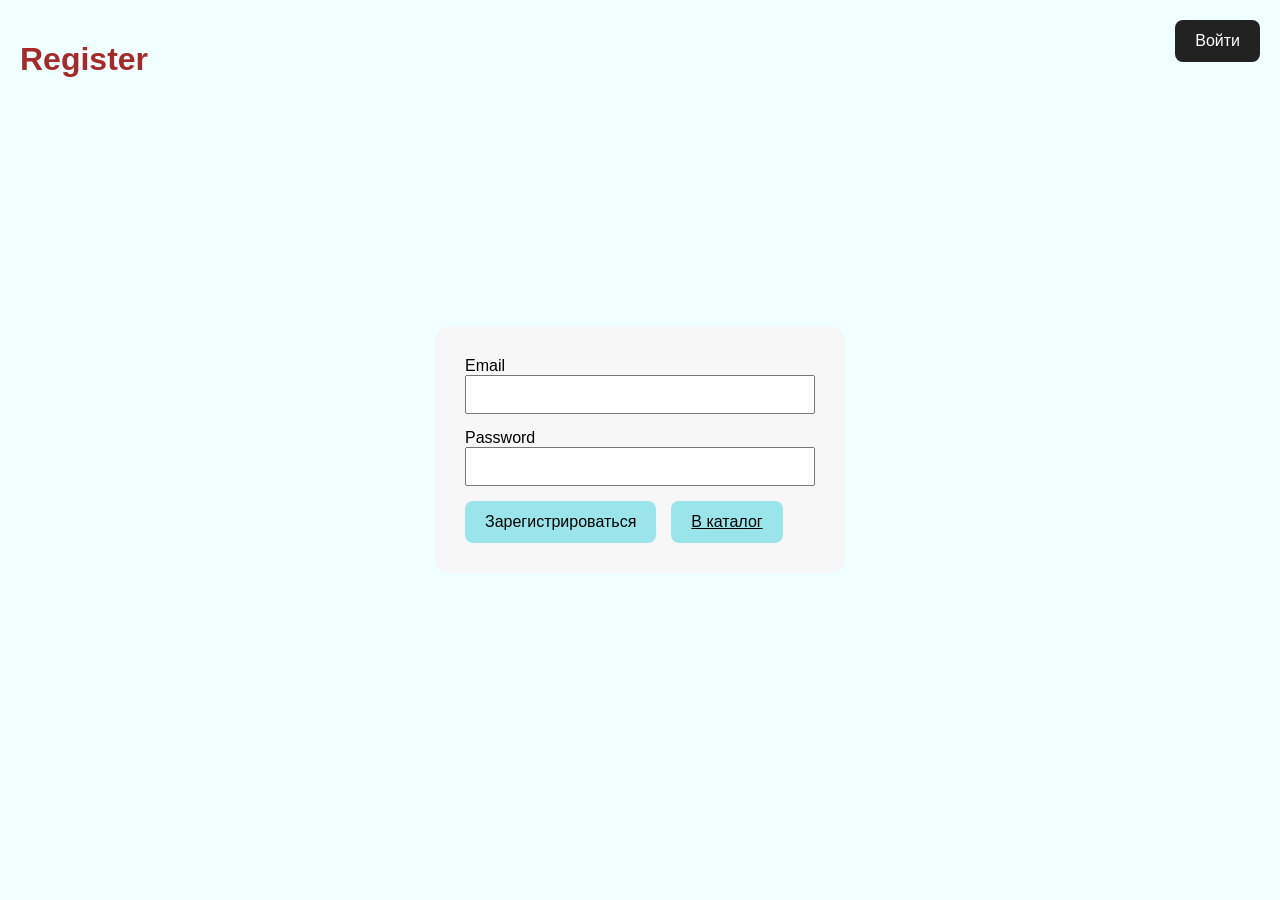
<file: frontend/index.html>
<!DOCTYPE html>
<html lang="ru">
<head>
    <meta charset="UTF-8">
    <title>register</title>
    <link rel="stylesheet" href="style.css">
<head>
<body> 
    <h1>
        Register
    </h1>
    <form class="register-form">
        <label for="email">Email</label>
        <input type="email" id="email" name="email">

        <label for="password">Password</label>
        <input type="password", id="password", name="password">
        <div class="auth-buttons">
        <button type="submit", class="reg-butt">Зарегистрироваться</button>
         <a href="products.html" class="catalog-butt">В каталог</a>
         </div>
    </form>

    <a href="login.html" class="login-button">Войти</a>
    <script src="register.js"></script>
</body>
</html>
</file>
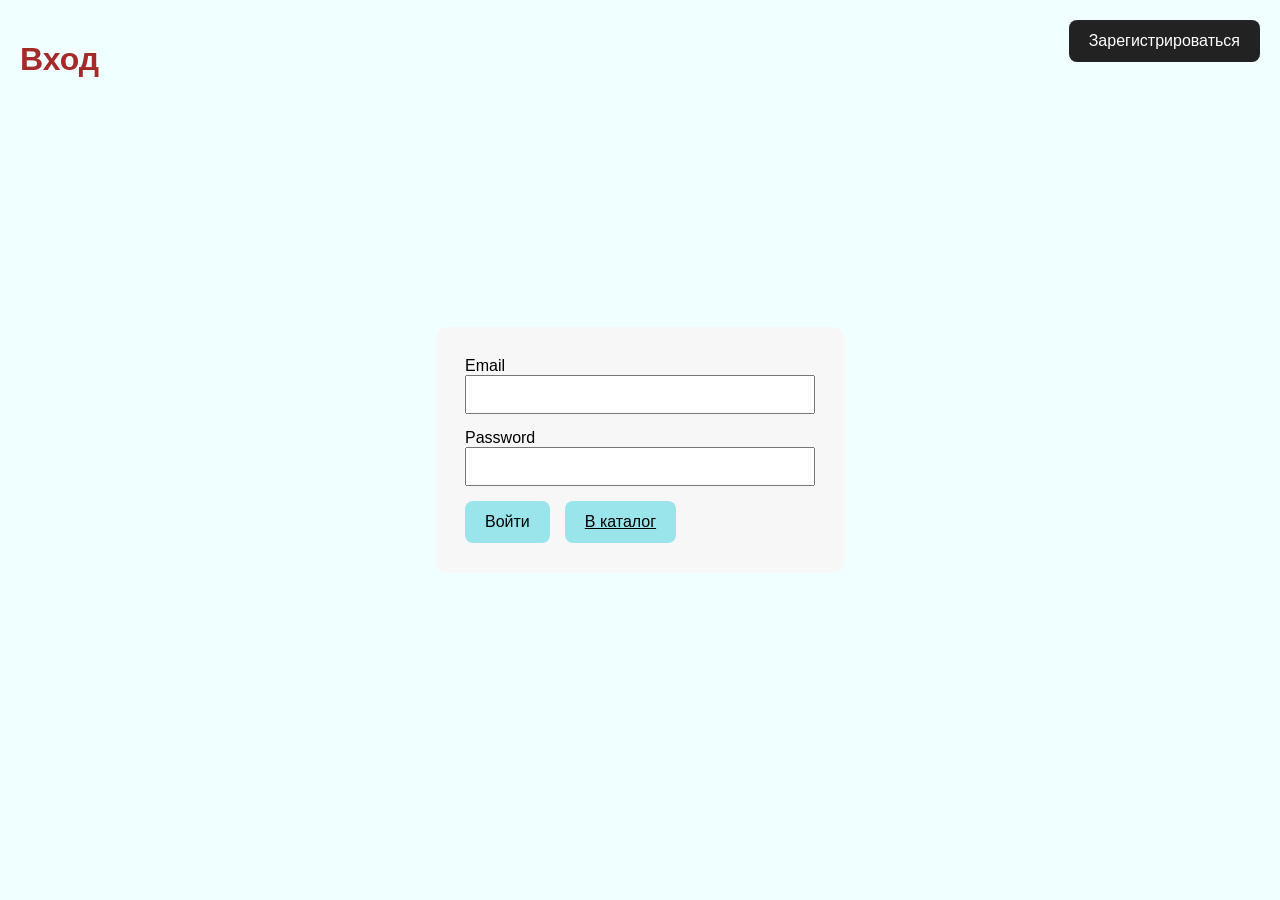
<file: frontend/login.html>
<!DOCTYPE html>
<html lang="ru">
<head>
    <meta charset="UTF-8">
    <title>login</title>
    <link rel="stylesheet" href="style.css">
<head>
<body> 
    <h1>
        Вход
    </h1>
    <form class="login-form">
        <label for="email">Email</label>
        <input type="email", id="email", name="email">

        <label for="password">Password</label>
        <input type="password", id="password", name="password">
          <div class="auth-buttons"> 
        <button type="submit", class="auth-butt">Войти</button>
        <a href="products.html" class="catalog-butt">В каталог</a>
        </div>
    </form>
  
    <a href="index.html" class="reg-button">Зарегистрироваться</a>
 
        
    <script src="login.js"></script>
</body>
</html>
</file>
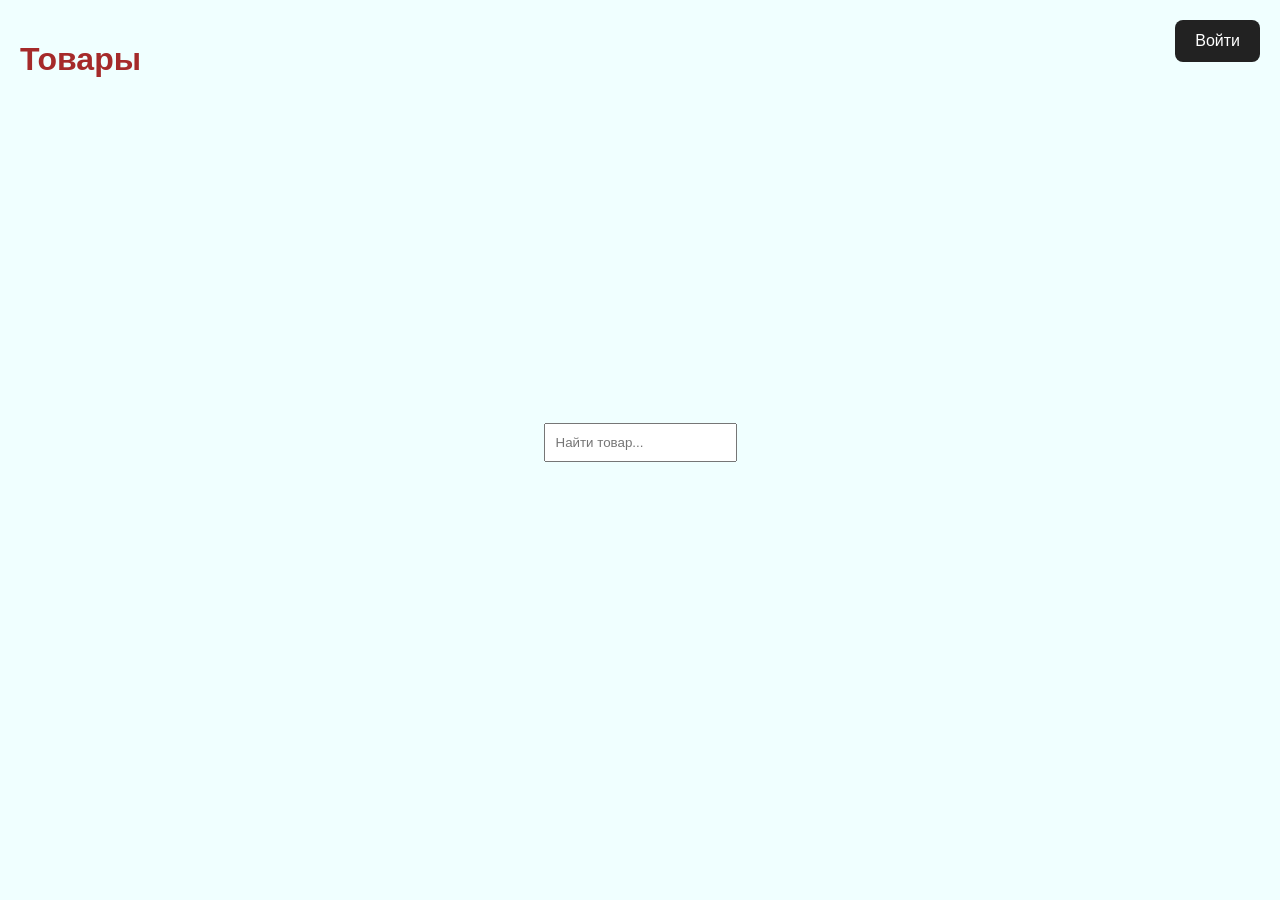
<file: frontend/products.html>
<!DOCTYPE html>
<html lang="ru">
    <head>
        <meta charset="UTF-8">
        <title>Marketplace</title>
        <link rel="stylesheet" href="style.css">
    </head>
<body>

    <main>
        <div class="user-panel">
    <span id="user-role"></span>
    <span id="user-email"></span>
    <button id="logout-button">Выйти</button>
</div>
        <input
    type="text" class="serch-input"
    placeholder="Найти товар..."
>
        <h1>Товары</h1>
        <div class="product">
        </div>
        <a href="login.html" class="login-button">Войти</a>
    </main>
    <script src="script.js"></script>
    
</body>
</html>
</file>
<file: frontend/style.css>
.reg-butt{
    background-color: rgb(154, 229, 235);
    color: #000;
    border: none;
    padding: 12px 20px;
    border-radius: 8px;
    font-size: 16px;
    font-weight: 500;
    cursor: pointer;
}
.reg-butt:hover {
    background-color: rgb(50, 160, 200);
}
body {
    margin: 0;
    font-family: Arial, sans-serif;

    display: flex;
    justify-content: center;
    align-items: center;

    min-height: 100vh;

    background-color: azure;
}
form {
    width: 350px;
    padding: 30px;
    background-color: rgb(248, 247, 247);
    border-radius: 12px;
}
input {
    width: 100%;
    padding: 10px;
    box-sizing: border-box;
    margin-bottom: 15px;
}

.login-button {
    display: inline-block;
    padding: 12px 20px;
    background-color: #222;
    color: white;
    text-decoration: none;
    border-radius: 8px;
        position: absolute;
    top: 20px;
    right: 20px;
    
}

.auth-butt{
    background-color: rgb(154, 229, 235);
    color: #000;
    border: none;
    padding: 12px 20px;
    border-radius: 8px;
    font-size: 16px;
    font-weight: 500;
    cursor: pointer;
}
.auth-butt:hover {
    background-color: rgb(50, 160, 200);
}

.reg-button{
    display: inline-block;
    padding: 12px 20px;
    background-color: #222;
    color:white;
    text-decoration: none;
    border-radius: 8px;
    position: absolute;
    top: 20px;
    right: 20px;

}

h1{
    color:brown;
    position: fixed;
    top: 20px;
    left: 20px;
    
}

.product{
    display: grid;
    grid-template-columns: repeat(3, 1fr);
    gap: 20px;
}

.product-card {
    padding: 20px;
    border-radius: 12px;
    background-color: white;
}

.serch-input{
    grid-column: 1/4;
}

.product-image {
    width: 100%;
    height: 200px;
}

.catalog-butt{
    background-color: rgb(154, 229, 235);
    color: #000;
    border: none;
    padding: 12px 20px;
    border-radius: 8px;
    font-size: 16px;
    font-weight: 500;
    cursor: pointer;


}

.catalog-butt:hover {
    background-color: rgb(50, 160, 200);
}

.auth-buttons {
    display: flex;
    gap: 15px;
    align-items: center;
}

.user-panel {
    display: none;

    position: fixed;
    top: 20px;
    right: 20px;

    align-items: center;
    gap: 15px;
}

#logout-button {
    padding: 15px 20px;
    border: none;
    border-radius: 10px;
    background-color: #222;
    color: white;
    cursor: pointer;
        font-size: 15px;
    font-weight: 500;
}

#logout-button:hover {
    background-color: #555;
}
</file>
